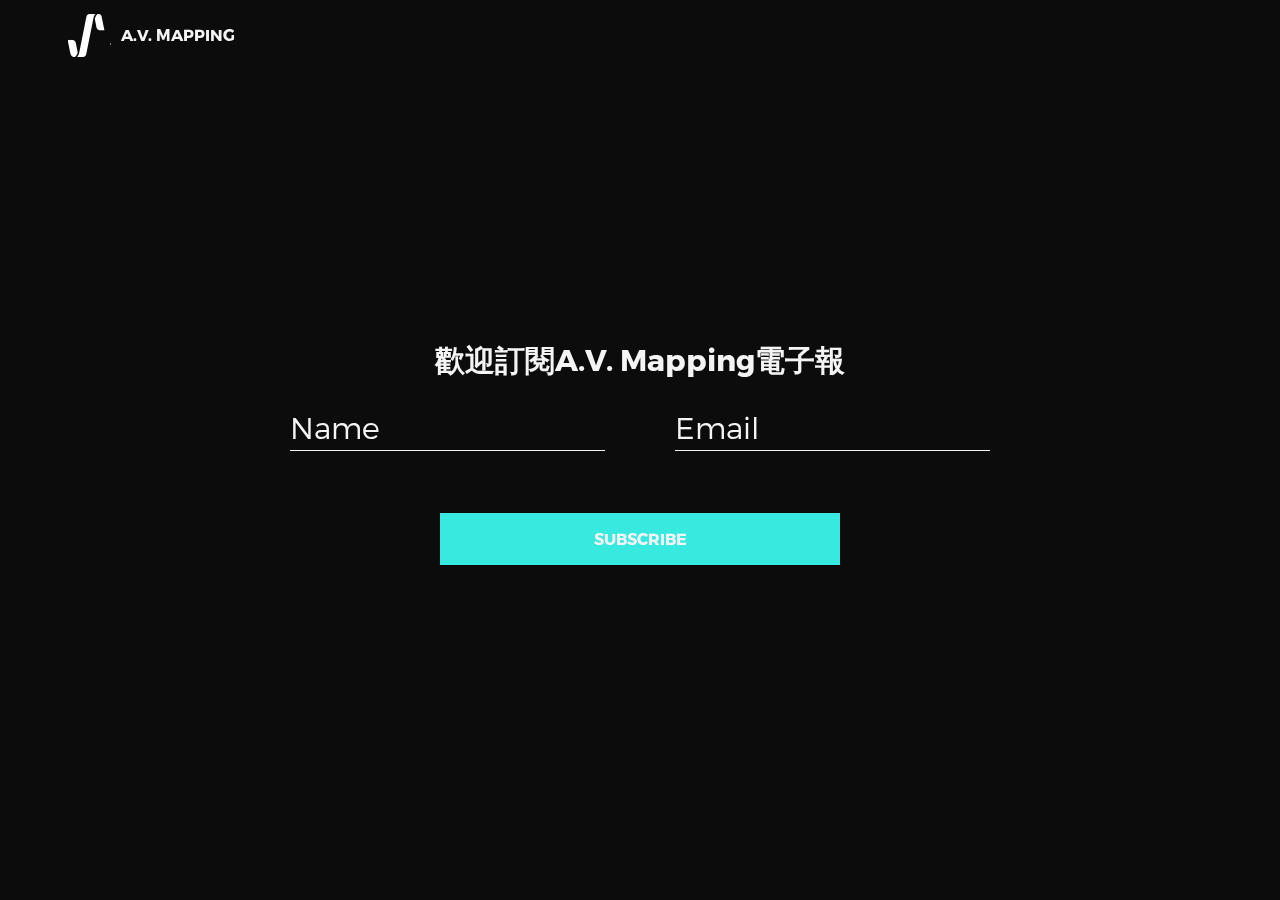
<file: newsubscribe/index.html>
<!DOCTYPE html>
<html lang="en">

<head>
  <title>A.V. Mapping Newsletter Subscription</title>
  <meta charset="utf-8">
  <meta name="viewport" content="width=device-width, initial-scale=1">
  <meta http-equiv="X-UA-Compatible" content="IE=edge">
  <meta name="description" content="Video music newsletter">
  <meta name="keywords" content="video,music,videonewsletter,newsletter,musicnews,videonews">
  <link rel="stylesheet" href="assets/css/news.css">
  <link rel="icon" href="assets/img/LOGOOOOh.png">
  <script src="https://ajax.googleapis.com/ajax/libs/jquery/2.2.4/jquery.min.js"></script>
  <script src="assets/js/functions-min.js"></script>
</head>

<body>

<script type="text/javascript">
  function subscribe() {
    let formData = $('form').serializeArray().reduce((obj, item) => {
      obj[item.name] = item.value
      return obj
    }, {})
    document.getElementById('subscribe_button').disabled = true

    $.ajax({
      method: 'POST',
      url: `https://filmmusic.avmapping.co/letter/${window.location.search.slice(1)}/`,
      contentType : 'application/json; charset=utf-8',
      data: JSON.stringify(formData),
      success: () => {
        alert('訂閱成功')
        document.getElementById('subscribe_button').disabled = false
      },
      error: () => {
        alert('訂閱失敗請再試一次')
        document.getElementById('subscribe_button').disabled = false
      }
    })
    return false
  }
</script>

<div class="perspective effect-rotate-left">
  <div class="container"><div class="outer-nav--return"></div>
    <div id="viewport" class="l-viewport">
      <div class="l-wrapper">
        <header class="header">
          <a class="header--logo" href="assets/img/LOGOOOO.png">
            <img src="assets/img/LOGOOOO.png" alt="A.V. Mapping">
            <p>A.V. Mapping</p>
          </a>
        </header>
        <ul class="l-main-content main-content">
          <li class="l-section section section--is-active">
            <div class="hire">
              <h2>歡迎訂閱A.V. Mapping電子報</h2>
    
              <form id="form" class="work-request" action="" method="post" onSubmit="return subscribe()">
                <div class="work-request--information">
                  <div class="information-name">
                    <input id="name" type="text" spellcheck="false" name="name" required>
                    <label for="name">Name</label>
                  </div>
                  <div class="information-email">
                    <input id="mail" type="email" spellcheck="false" name="mail" required>
                    <label for="email">Email</label>
                  </div>
                </div>
                <input id="subscribe_button" type="submit" value="Subscribe">
              </form>
            </div>
          </li>
        </ul>
      </div>
    </div>
	</div>
</div>
</body>

</html>
</file>
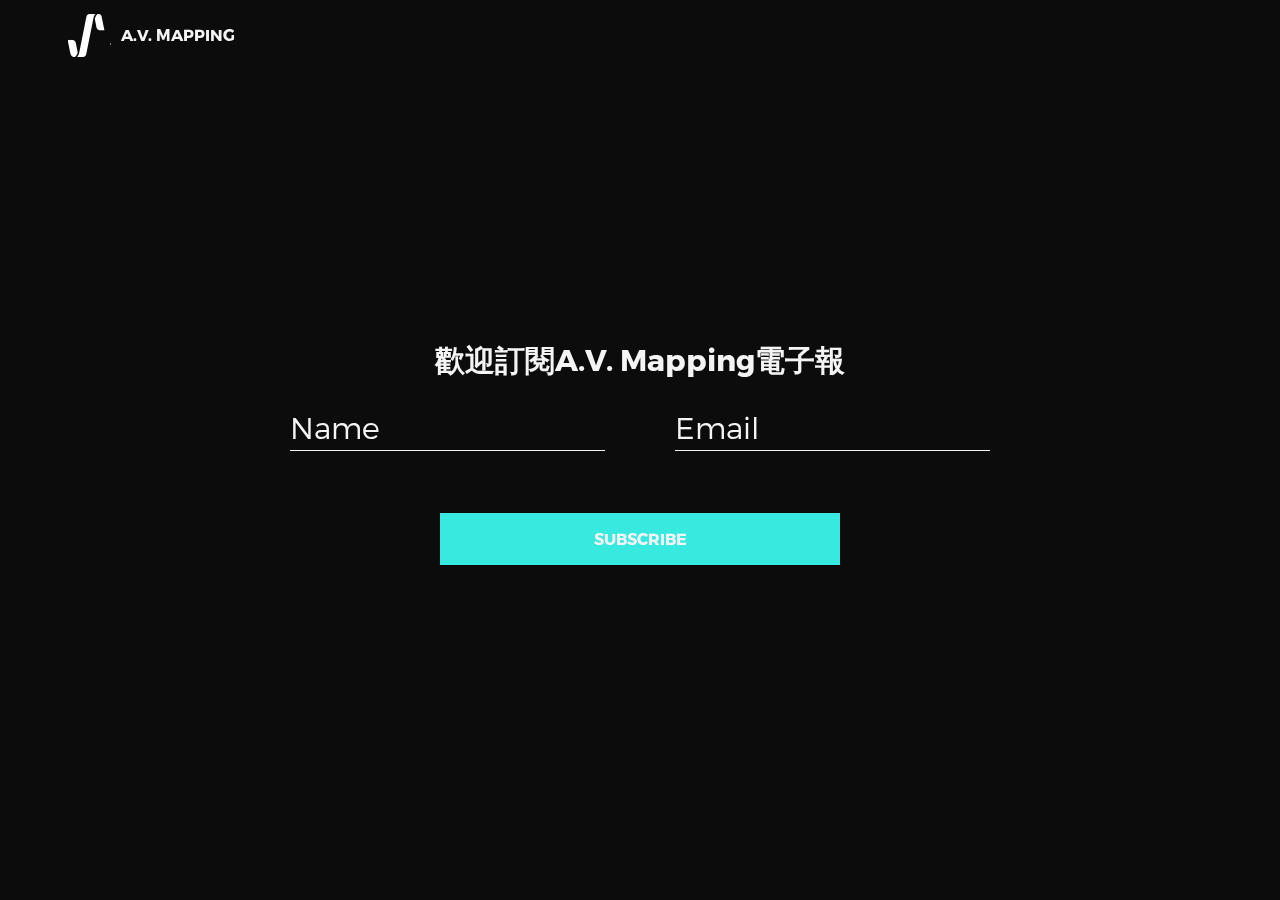
<file: newsubscribe/ca201.html>
<!DOCTYPE html>
<html lang="en">
<head>
  <title>A.V. Mapping Newsletter Subscription</title>
  <meta charset="utf-8">
  <meta name="viewport" content="width=device-width, initial-scale=1">
  <meta http-equiv="X-UA-Compatible" content="IE=edge">
  <meta name="description" content="Video music newsletter">
  <meta name="keywords" content="video,music,videonewsletter,newsletter,musicnews,videonews">
  <link rel="stylesheet" href="assets/css/news.css">
    <link rel="icon" href="assets/img/LOGOOOOh.png">
</head>
<body>

<!-- notification for small viewports and landscape oriented smartphones -->

<div class="perspective effect-rotate-left">
  <div class="container"><div class="outer-nav--return"></div>
    <div id="viewport" class="l-viewport">
      <div class="l-wrapper">
        <header class="header">
          <a class="header--logo" href="assets/img/LOGOOOO.png">
            <img src="assets/img/LOGOOOO.png" alt="A.V. Mapping">
            <p>A.V. Mapping</p>
          </a>
          <!--<button class="header--cta cta">歡迎訂閱A.V. Mapping電子報</button>!-->
        </header>
        <ul class="l-main-content main-content">
          <li class="l-section section section--is-active">
            <div class="hire">
              <h2>歡迎訂閱A.V. Mapping電子報</h2>
              
              <form class="work-request" form action="{{ path }}" method="post">

                <div class="work-request--information">
                    <div class="information-name">
                    <input id="name" type="text" spellcheck="false" name="name">
                    <label for="name">Name</label>
                  </div>
                  <div class="information-email">
                    <input id="email" type="email" spellcheck="false"name="email">
                    <label for="email">Email</label>
                  </div>
                </div>
                <input type="submit" value="Subscribe">
              </form>
              </form>
            </div>
          </li>
        </ul>
      </div>
    </div>
  </div>
  <!--<ul class="outer-nav">
    <li class="is-active">Home</li>
  </ul>!-->
</div>

<script src="https://ajax.googleapis.com/ajax/libs/jquery/2.2.4/jquery.min.js"></script>
<script>window.jQuery || document.write('<script src="assets/js/vendor/jquery-2.2.4.min.js"><\/script>')</script>
<script src="assets/js/functions-min.js"></script>
</body>
</html>
</file>
<file: newsubscribe/assets/css/news.css>
@font-face{font-family:'Montserrat';src:url("fonts/Montserrat-Black.eot");src:local("☺"),url("fonts/Montserrat-Black.woff") format("woff"),url("fonts/Montserrat-Black.ttf") format("truetype"),url("fonts/Montserrat-Black.svg") format("svg");font-weight:900;font-style:normal}@font-face{font-family:'Montserrat';src:url("fonts/Montserrat-Bold.eot");src:local("☺"),url("fonts/Montserrat-Bold.woff") format("woff"),url("fonts/Montserrat-Bold.ttf") format("truetype"),url("fonts/Montserrat-Bold.svg") format("svg");font-weight:700;font-style:normal}@font-face{font-family:'Montserrat';src:url("fonts/Montserrat-Regular.eot");src:local("☺"),url("fonts/Montserrat-Regular.woff") format("woff"),url("fonts/Montserrat-Regular.ttf") format("truetype"),url("fonts/Montserrat-Regular.svg") format("svg");font-weight:400;font-style:normal}@font-face{font-family:'Montserrat';src:url("fonts/Montserrat-Light.eot");src:local("☺"),url("fonts/Montserrat-Light.woff") format("woff"),url("fonts/Montserrat-Light.ttf") format("truetype"),url("fonts/Montserrat-Light.svg") format("svg");font-weight:300;font-style:normal}/*! normalize.css v3.0.2 | MIT License | git.io/normalize */html{font-family:sans-serif;-ms-text-size-adjust:100%;-webkit-text-size-adjust:100%}body{margin:0}article,aside,details,figcaption,figure,footer,header,hgroup,main,menu,nav,section,summary{display:block}audio,canvas,progress,video{display:inline-block;vertical-align:baseline}audio:not([controls]){display:none;height:0}[hidden],template{display:none}a{background-color:transparent}a:active,a:hover{outline:0}abbr[title]{border-bottom:1px dotted}b,strong{font-weight:bold}dfn{font-style:italic}h1{font-size:2em;margin:0.67em 0}mark{background:#37E9DE;color:#0c0c0c}small{font-size:80%}sub,sup{font-size:75%;line-height:0;position:relative;vertical-align:baseline}sup{top:-0.5em}sub{bottom:-0.25em}img{border:0}svg:not(:root){overflow:hidden}figure{margin:1em 40px}hr{box-sizing:content-box;height:0}pre{overflow:auto}code,kbd,pre,samp{font-family:monospace, monospace;font-size:1em}button,input,optgroup,select,textarea{color:inherit;font:inherit;margin:0}button{overflow:visible}button,select{text-transform:none}button,html input[type="button"],input[type="reset"],input[type="submit"]{-webkit-appearance:button;cursor:pointer}button[disabled],html input[disabled]{cursor:default}button::-moz-focus-inner,input::-moz-focus-inner{border:0;padding:0}input{line-height:normal}input[type="checkbox"],input[type="radio"]{box-sizing:border-box;padding:0}input[type="number"]::-webkit-inner-spin-button,input[type="number"]::-webkit-outer-spin-button{height:auto}input[type="search"]{-webkit-appearance:textfield;box-sizing:content-box}input[type="search"]::-webkit-search-cancel-button,input[type="search"]::-webkit-search-decoration{-webkit-appearance:none}fieldset{border:1px solid #c0c0c0;margin:0 2px;padding:0.35em 0.625em 0.75em}legend{border:0;padding:0}textarea{overflow:auto}optgroup{font-weight:bold}table{border-collapse:collapse;border-spacing:0}td,th{padding:0}::-moz-selection{background:#37E9DE}::selection{background:#37E9DE}::-moz-selection{background:#37E9DE}img::-moz-selection{background:transparent}img::selection{background:transparent}img::-moz-selection{background:transparent}body{-webkit-tap-highlight-color:#37E9DE}body{background-color:#0c0c0c;font-size:14px;line-height:1.6;font-family:"Montserrat",sans-serif;color:#f4f4f4;-webkit-font-smoothing:antialiased;-webkit-text-size-adjust:100%}.l-viewport{position:relative;width:100%;height:100vh;box-shadow:0 0 45px 5px rgba(0,0,0,0.85);overflow:hidden}.l-wrapper{position:relative;width:1440px;max-width:90%;height:100%;margin:0 auto}.l-side-nav{position:absolute;left:0;display:-webkit-box;display:-webkit-flex;display:-ms-flexbox;display:flex;height:100%;-webkit-box-align:center;-webkit-align-items:center;-ms-flex-align:center;align-items:center}.l-side-nav::before{content:"";position:absolute;top:50%;left:0;-webkit-transform:translateY(-50%);transform:translateY(-50%);width:2px;height:70%;max-height:750px;background-color:#555;opacity:.35;z-index:10}@media (max-width: 1180px){.l-side-nav{display:none}}.l-main-content{position:relative;width:100%;height:100%;margin:0;padding:0;list-style:none}.l-section{position:absolute;width:100%;height:100%}.device-notification{display:none;position:fixed;top:0;left:0;width:100%;height:100%;-webkit-box-orient:vertical;-webkit-box-direction:normal;-webkit-flex-direction:column;-ms-flex-direction:column;flex-direction:column;-webkit-box-align:center;-webkit-align-items:center;-ms-flex-align:center;-ms-grid-row-align:center;align-items:center;-webkit-box-pack:center;-webkit-justify-content:center;-ms-flex-pack:center;justify-content:center;background-color:#0c0c0c;z-index:12}.device-notification--logo{display:-webkit-box;display:-webkit-flex;display:-ms-flexbox;display:flex;-webkit-box-align:center;-webkit-align-items:center;-ms-flex-align:center;align-items:center;text-decoration:none;color:#f4f4f4}.device-notification--logo p{margin:0 0 0 10px;font-size:16px;font-weight:700;text-transform:uppercase}.device-notification--message{width:70%;margin:30px 0 0 0;font-weight:700;text-align:center}@media (max-width: 767px) and (min-width: 601px) and (max-height: 680px){.device-notification{display:-webkit-box;display:-webkit-flex;display:-ms-flexbox;display:flex}}@media (max-width: 600px) and (min-width: 480px) and (max-height: 580px){.device-notification{display:-webkit-box;display:-webkit-flex;display:-ms-flexbox;display:flex}}@media (max-width: 736px) and (min-width: 360px) and (orientation: landscape){.device-notification{display:-webkit-box;display:-webkit-flex;display:-ms-flexbox;display:flex}}@media(max-width: 359px){.device-notification{display:-webkit-box;display:-webkit-flex;display:-ms-flexbox;display:flex}}.section{opacity:0;visibility:hidden;-webkit-transition:opacity .4s ease-in-out,visibility 0s .4s;transition:opacity .4s ease-in-out,visibility 0s .4s}.section--is-active{opacity:1;visibility:visible;z-index:1;-webkit-transition:opacity .4s ease-in-out .4s;transition:opacity .4s ease-in-out .4s}.section--next{-webkit-transform:translateY(-45px);transform:translateY(-45px);-webkit-transition:-webkit-transform .4s ease-in-out;transition:-webkit-transform .4s ease-in-out;transition:transform .4s ease-in-out;transition:transform .4s ease-in-out, -webkit-transform .4s ease-in-out}.section--prev{-webkit-transform:translateY(45px);transform:translateY(45px);-webkit-transition:-webkit-transform .4s ease-in-out;transition:-webkit-transform .4s ease-in-out;transition:transform .4s ease-in-out;transition:transform .4s ease-in-out, -webkit-transform .4s ease-in-out}.header{position:absolute;top:0;left:0;display:-webkit-box;display:-webkit-flex;display:-ms-flexbox;display:flex;width:100%;height:70px;-webkit-box-align:center;-webkit-align-items:center;-ms-flex-align:center;align-items:center;-webkit-box-pack:justify;-webkit-justify-content:space-between;-ms-flex-pack:justify;justify-content:space-between;z-index:10}.header--logo{display:-webkit-box;display:-webkit-flex;display:-ms-flexbox;display:flex;-webkit-box-align:center;-webkit-align-items:center;-ms-flex-align:center;align-items:center;text-decoration:none;color:#f4f4f4}.header--logo p{margin:0 0 0 10px;font-size:16px;font-weight:700;text-transform:uppercase}.header--nav-toggle{display:-webkit-box;display:-webkit-flex;display:-ms-flexbox;display:flex;width:50px;height:50px;-webkit-box-orient:vertical;-webkit-box-direction:normal;-webkit-flex-direction:column;-ms-flex-direction:column;flex-direction:column;-webkit-box-align:center;-webkit-align-items:center;-ms-flex-align:center;align-items:center;-webkit-box-pack:center;-webkit-justify-content:center;-ms-flex-pack:center;justify-content:center;cursor:pointer}.header--nav-toggle span,.header--nav-toggle::before,.header--nav-toggle::after{content:"";position:relative;width:16px;height:2px;background-color:#f4f4f4}.header--nav-toggle::before{bottom:5px;width:23px}.header--nav-toggle::after{top:5px;width:23px}.header--cta{position:absolute;top:50%;left:50%;-webkit-transform:translate(-50%, -50%);transform:translate(-50%, -50%);padding:0 20px;line-height:30px;text-decoration:none;color:#f4f4f4;font-weight:700;text-transform:uppercase;background-color:#37E9DE;border:none;opacity:0;visibility:hidden;-webkit-transition:opacity .4s ease-in-out,visibility 0s .4s;transition:opacity .4s ease-in-out,visibility 0s .4s}.header--cta:focus{outline:none}.header--cta.is-active{opacity:1;visibility:visible;-webkit-transition:opacity .4s ease-in-out .4s;transition:opacity .4s ease-in-out .4s}@media (max-width: 767px){.header--cta{display:none}}.side-nav{position:relative;display:-webkit-box;display:-webkit-flex;display:-ms-flexbox;display:flex;width:100px;height:70%;max-height:750px;-webkit-box-orient:vertical;-webkit-box-direction:normal;-webkit-flex-direction:column;-ms-flex-direction:column;flex-direction:column;-webkit-justify-content:space-around;-ms-flex-pack:distribute;justify-content:space-around;margin:0;padding:0;list-style-position:inside;z-index:10}.side-nav>li{position:relative;top:-5px;color:#f4f4f4;font-size:6px;cursor:pointer}.side-nav>li span{position:relative;top:3px;left:10px;color:#f4f4f4;font-size:14px;font-weight:300;opacity:0;visibility:hidden}.side-nav>li::before{position:absolute;top:3px;left:10px;color:#555;font-size:14px;font-weight:300}.side-nav li:nth-child(1)::before{content:"01"}.side-nav li:nth-child(2)::before{content:"02"}.side-nav li:nth-child(3)::before{content:"03"}.side-nav li:nth-child(4)::before{content:"04"}.side-nav li:nth-child(5)::before{content:"05"}.side-nav li.is-active{color:#37E9DE;-webkit-transition:color .4s ease-in-out;transition:color .4s ease-in-out}.side-nav li.is-active span{opacity:1;visibility:visible;-webkit-transition:opacity .4s ease-in-out;transition:opacity .4s ease-in-out}.side-nav li.is-active::before{left:-33px;color:#f4f4f4}.intro{position:relative;display:-webkit-box;display:-webkit-flex;display:-ms-flexbox;display:flex;width:900px;max-width:75%;height:100%;-webkit-box-orient:vertical;-webkit-box-direction:normal;-webkit-flex-direction:column;-ms-flex-direction:column;flex-direction:column;-webkit-box-pack:center;-webkit-justify-content:center;-ms-flex-pack:center;justify-content:center;margin:0 auto}@media (max-width: 1180px){.intro{max-width:100%}}.intro--banner{position:relative;height:475px}.intro--banner::before{content:"";position:absolute;bottom:20px;left:-15px;right:0;height:2px;background-color:#282828}.intro--banner::after{content:"";position:absolute;bottom:18px;left:0;width:30px;height:4px;background-color:#37E9DE}.intro--banner h1{position:relative;font-size:68px;font-weight:900;line-height:1;z-index:1}.intro--banner button{position:relative;padding:5px 17px 5px 12px;font-weight:700;text-transform:uppercase;background-color:transparent;border:none}.intro--banner button .btn-background{position:absolute;top:0;left:23px;right:0;height:100%;background-color:#37E9DE;z-index:-1;-webkit-transition:left .2s ease-in-out;transition:left .2s ease-in-out}.intro--banner button:hover .btn-background{left:0}.intro--banner button:focus{outline:none}.intro--banner button svg{position:relative;left:5px;width:15px;fill:#f4f4f4}.intro--banner img{position:absolute;bottom:21px;right:-12px}.intro--options{display:-webkit-box;display:-webkit-flex;display:-ms-flexbox;display:flex;-webkit-box-pack:justify;-webkit-justify-content:space-between;-ms-flex-pack:justify;justify-content:space-between;margin:0;padding:0;list-style:none}.intro--options>a{max-width:250px;text-decoration:none;color:#282828;-webkit-transition:color .2s ease-in-out;transition:color .2s ease-in-out}.intro--options>a:hover{color:#f4f4f4}.intro--options h3{font-size:16px;text-transform:uppercase}.intro--options p{margin-bottom:0}@media (max-width: 900px){.intro--banner{height:380px}.intro--banner h1{font-size:55px}.intro--banner img{width:430px}.intro--options>a{margin-right:30px}.intro--options>a:last-child{margin-right:0}}@media (max-width: 767px){.intro--banner{height:305px}.intro--banner h1{font-size:44px}.intro--banner img{width:330px}.intro--options{display:block}.intro--options>a{display:block;max-width:100%;margin:0 0 30px 0}.intro--options>a:last-child{margin-bottom:0}}@media (max-width: 600px){.intro--banner{height:360px}.intro--banner h1{font-size:55px}.intro--banner img{display:none}}@media (max-width: 600px) and (max-height: 750px){.intro--banner{height:auto}.intro--banner::before,.intro--banner::after{display:none}.intro--banner h1{margin-top:0}.intro--options{display:none}}.work{position:relative;display:-webkit-box;display:-webkit-flex;display:-ms-flexbox;display:flex;width:960px;max-width:80%;height:100%;-webkit-box-orient:vertical;-webkit-box-direction:normal;-webkit-flex-direction:column;-ms-flex-direction:column;flex-direction:column;-webkit-box-pack:center;-webkit-justify-content:center;-ms-flex-pack:center;justify-content:center;margin:0 auto}@media (max-width: 1180px){.work{max-width:100%}}.work h2{margin:0 0 20px 0;font-size:30px;text-align:center}.work--lockup{position:relative}.work--lockup .slider{position:relative;display:-webkit-box;display:-webkit-flex;display:-ms-flexbox;display:flex;width:80%;margin:0 auto;padding:0;list-style:none}.work--lockup .slider--item{position:absolute;display:none;text-align:center}.work--lockup .slider--item a{text-decoration:none;color:#858585}.work--lockup .slider--item-title{margin-top:10px;font-size:12px;font-weight:700;text-transform:uppercase}.work--lockup .slider--item-description{display:none;max-width:250px;margin:0 auto}.work--lockup .slider--item-image{width:150px;height:150px;margin:0 auto;border-radius:50%;overflow:hidden}.work--lockup .slider--item-image img{width:100%}.work--lockup .slider--item-left{top:50%;left:0;-webkit-transform:translateY(-50%);transform:translateY(-50%);display:block}.work--lockup .slider--item-right{top:50%;right:0;-webkit-transform:translateY(-50%);transform:translateY(-50%);display:block}.work--lockup .slider--item-center{position:relative;top:30px;left:50%;-webkit-transform:translateX(-50%);transform:translateX(-50%);display:block}.work--lockup .slider--item-center a{color:#f4f4f4}.work--lockup .slider--item-center .slider--item-title{margin-top:25px;font-size:16px}.work--lockup .slider--item-center .slider--item-description{display:block}.work--lockup .slider--item-center .slider--item-image{width:300px;height:300px}.work--lockup .slider--next,.work--lockup .slider--prev{position:absolute;top:160px;display:-webkit-box;display:-webkit-flex;display:-ms-flexbox;display:flex;width:50px;height:50px;-webkit-box-align:center;-webkit-align-items:center;-ms-flex-align:center;align-items:center;-webkit-box-pack:center;-webkit-justify-content:center;-ms-flex-pack:center;justify-content:center;background-color:#282828;border-radius:50%;cursor:pointer}.work--lockup .slider--next svg,.work--lockup .slider--prev svg{width:20px;fill:#f4f4f4}.work--lockup .slider--next{right:0}.work--lockup .slider--prev{left:0}@media (max-width: 900px){.work--lockup .slider--item-image{width:120px;height:120px}.work--lockup .slider--item-center .slider--item-image{width:240px;height:240px}.work--lockup .slider--next,.work--lockup .slider--prev{top:130px}}@media (max-width: 767px){.work--lockup .slider{width:75%}.work--lockup .slider--item-image{width:90px;height:90px}.work--lockup .slider--item-center .slider--item-image{width:190px;height:190px}.work--lockup .slider--next,.work--lockup .slider--prev{top:105px}}@media (max-width: 600px){.work--lockup .slider{width:auto}.work--lockup .slider--item-left,.work--lockup .slider--item-right{display:none}}.about{position:relative;display:-webkit-box;display:-webkit-flex;display:-ms-flexbox;display:flex;width:900px;max-width:75%;height:100%;-webkit-box-orient:vertical;-webkit-box-direction:normal;-webkit-flex-direction:column;-ms-flex-direction:column;flex-direction:column;-webkit-box-pack:center;-webkit-justify-content:center;-ms-flex-pack:center;justify-content:center;margin:0 auto}@media (max-width: 1180px){.about{max-width:100%}}.about--banner{position:relative;height:475px}.about--banner::before{content:"";position:absolute;top:20px;left:200px;-webkit-transform:rotate(-25deg);transform:rotate(-25deg);border:5px solid #37E9DE;border-right-color:transparent;border-bottom-color:transparent}.about--banner::after{content:"";position:absolute;top:75px;left:400px;-webkit-transform:rotate(45deg);transform:rotate(45deg);width:10px;height:10px;background-color:#37E9DE}.about--banner h2{position:relative;margin-top:35px;font-size:68px;font-weight:900;line-height:1;z-index:1}.about--banner h2::before{content:"";position:absolute;top:60px;left:268px;width:30px;height:30px;background-color:#37E9DE;border-radius:50%}.about--banner h2::after{content:"";position:absolute;top:255px;left:255px;width:10px;height:10px;background-color:#37E9DE}.about--banner a{padding:5px 17px 5px 0;text-decoration:none;color:#f4f4f4;font-weight:700;text-transform:uppercase;background-color:transparent}.about--banner a:hover svg{left:10px}.about--banner a svg{position:relative;left:5px;width:15px;fill:#f4f4f4;-webkit-transition:left .2s ease-in-out;transition:left .2s ease-in-out}.about--banner img{position:absolute;bottom:-90px;right:-12px}.about--options{display:-webkit-box;display:-webkit-flex;display:-ms-flexbox;display:flex;max-width:960px;-webkit-box-pack:justify;-webkit-justify-content:space-between;-ms-flex-pack:justify;justify-content:space-between;margin:0;padding:0;list-style:none}.about--options>a{position:relative;width:150px;height:75px;text-decoration:none;color:#f4f4f4;border:10px solid #37E9DE;background-position:center;background-size:cover;background-repeat:no-repeat}.about--options>a:nth-child(1){background-image:url("../img/about-winners.jpg")}.about--options>a:nth-child(2){background-image:url("../img/about-philosophy.jpg")}.about--options>a:nth-child(3){background-image:url("../img/about-history.jpg")}.about--options>a:nth-child(4){background-image:url("../img/about-philosophy.jpg")}.about--options>a:nth-child(5){background-image:url("../img/about-philosophy.jpg")}.about--options>a:hover h3{bottom:-50px}.about--options h3{position:absolute;bottom:-38px;left:10px;font-size:16px;text-transform:uppercase;-webkit-transition:bottom .2s ease-in-out,left .2s ease-in-out;transition:bottom .2s ease-in-out,left .2s ease-in-out}@media (max-width: 767px){.about--banner{height:305px}.about--banner::before{top:0;left:125px}.about--banner::after{top:35px;left:260px}.about--banner h2{margin-top:10px;font-size:44px}.about--banner h2::before{top:28px;left:168px}.about--banner h2::after{top:163px;left:163px}.about--banner img{width:315px}}@media (max-width: 600px){.about--banner{height:auto}.about--banner::before{left:155px}.about--banner::after{left:310px}.about--banner h2{margin-top:0;font-size:55px}.about--banner h2::before{top:43px;left:214px}.about--banner h2::after{top:205px;left:205px}.about--banner img{display:none}.about--options{display:none}}.contact{position:fixed;top:0;left:0;width:100%;height:100%;background-image:url("../img/contact-visual.png");background-position:center;background-size:cover;background-repeat:no-repeat}.contact--lockup{position:relative;display:-webkit-box;display:-webkit-flex;display:-ms-flexbox;display:flex;width:900px;max-width:75%;height:100%;-webkit-box-align:center;-webkit-align-items:center;-ms-flex-align:center;align-items:center;-webkit-box-pack:end;-webkit-justify-content:flex-end;-ms-flex-pack:end;justify-content:flex-end;margin:0 auto}@media (max-width: 1180px){.contact--lockup{max-width:90%}}@media (max-width: 767px){.contact--lockup{-webkit-box-pack:center;-webkit-justify-content:center;-ms-flex-pack:center;justify-content:center}}.contact--lockup .modal{padding:45px 45px;text-align:center;background-color:#0c0c0c;box-shadow:0 0 30px 0 rgba(0,0,0,0.75)}.contact--lockup .modal--information p,.contact--lockup .modal--information a{display:block;margin:14px 0;text-decoration:none;color:#f4f4f4;font-weight:700}.contact--lockup .modal--information p{margin-top:0}.contact--lockup .modal--options{margin:0;padding:0;list-style:none}.contact--lockup .modal--options>li{width:130px;margin:0 auto 25px auto}.contact--lockup .modal--options li:nth-child(1){background-color:#1769ff}.contact--lockup .modal--options li:nth-child(2){background-color:#ea4c89}.contact--lockup .modal--options li:nth-child(3){margin-bottom:0;background-color:#37E9DE;text-transform:uppercase}.contact--lockup .modal--options a{display:block;width:100%;padding:8px 0;text-decoration:none;color:#f4f4f4;font-weight:700}.hire{position:relative;display:-webkit-box;display:-webkit-flex;display:-ms-flexbox;display:flex;width:700px;max-width:75%;height:100%;-webkit-box-orient:vertical;-webkit-box-direction:normal;-webkit-flex-direction:column;-ms-flex-direction:column;flex-direction:column;-webkit-box-pack:center;-webkit-justify-content:center;-ms-flex-pack:center;justify-content:center;margin:0 auto}@media (max-width: 1180px){.hire{max-width:100%}}.hire h2{margin:0 0 20px 0;font-size:30px;text-align:center}.work-request{display:-webkit-box;display:-webkit-flex;display:-ms-flexbox;display:flex;width:100%;-webkit-box-orient:vertical;-webkit-box-direction:normal;-webkit-flex-direction:column;-ms-flex-direction:column;flex-direction:column;-webkit-box-align:center;-webkit-align-items:center;-ms-flex-align:center;align-items:center;color:#f4f4f4}.work-request input[type="submit"]{width:400px;max-width:100%;line-height:50px;font-size:16px;font-weight:700;text-transform:uppercase;background-color:#37E9DE;border:none;border-radius:0}.work-request input[type="submit"]:focus{outline:none}.work-request--options{display:-webkit-box;display:-webkit-flex;display:-ms-flexbox;display:flex;width:100%;-webkit-box-orient:vertical;-webkit-box-direction:normal;-webkit-flex-direction:column;-ms-flex-direction:column;flex-direction:column;-webkit-box-align:center;-webkit-align-items:center;-ms-flex-align:center;align-items:center;margin:30px 0}.work-request--options .options-a{display:-webkit-box;display:-webkit-flex;display:-ms-flexbox;display:flex;width:100%;-webkit-box-pack:justify;-webkit-justify-content:space-between;-ms-flex-pack:justify;justify-content:space-between}.work-request--options .options-b{display:-webkit-box;display:-webkit-flex;display:-ms-flexbox;display:flex;width:72%;-webkit-flex-wrap:wrap;-ms-flex-wrap:wrap;flex-wrap:wrap;-webkit-justify-content:space-around;-ms-flex-pack:distribute;justify-content:space-around}.work-request--options label{display:block;width:200px;margin-bottom:30px;line-height:50px;font-size:16px;font-weight:700;text-align:center;border:2px solid #f4f4f4;cursor:pointer;-webkit-transition:background-color .2s ease-in-out,border-color .2s ease-in-out;transition:background-color .2s ease-in-out,border-color .2s ease-in-out}.work-request--options label svg{position:relative;left:-5px;width:0;fill:#f4f4f4;-webkit-transition:width .2s ease-in-out;transition:width .2s ease-in-out}.work-request--options input[type="checkbox"]{display:none}.work-request--options input[type="checkbox"]:checked+label{background-color:#37E9DE;border-color:#37E9DE}.work-request--options input[type="checkbox"]:checked+label svg{width:15px}.work-request--information{display:-webkit-box;display:-webkit-flex;display:-ms-flexbox;display:flex;width:100%;-webkit-box-pack:justify;-webkit-justify-content:space-between;-ms-flex-pack:justify;justify-content:space-between;margin-bottom:60px}.work-request--information .information-name,.work-request--information .information-email{position:relative;width:45%;height:50px;font-size:30px;font-weight:300}.work-request--information input[type="text"],.work-request--information input[type="email"]{width:100%;padding:0 0 5px 0;background-color:transparent;border:none;border-bottom:1px solid #f4f4f4;border-radius:0}.work-request--information input[type="text"]:focus,.work-request--information input[type="email"]:focus{outline:none;background-color:#0c0c0c}.work-request--information label{position:absolute;top:0;left:0;pointer-events:none;-webkit-transition:top .2s ease-in-out,font-size .2s ease-in-out;transition:top .2s ease-in-out,font-size .2s ease-in-out}.work-request--information input:focus+label,.work-request--information input.has-value+label{top:-15px;font-size:14px}@media (max-width: 767px){.work-request--options{-webkit-box-orient:horizontal;-webkit-box-direction:normal;-webkit-flex-direction:row;-ms-flex-direction:row;flex-direction:row;-webkit-justify-content:space-around;-ms-flex-pack:distribute;justify-content:space-around}.work-request--options .options-a,.work-request--options .options-b{display:block;width:auto}}@media (max-width: 600px){.work-request--options{margin:20px 0}}@media (max-width: 600px) and (max-width: 415px){.work-request--options{-webkit-box-pack:justify;-webkit-justify-content:space-between;-ms-flex-pack:justify;justify-content:space-between}}@media (max-width: 600px){.work-request--options label{width:150px;margin-bottom:15px;font-size:14px}.work-request--options input[type="checkbox"]:checked+label svg{width:12px}.work-request--information{margin-bottom:30px}.work-request--information .information-name,.work-request--information .information-email{height:40px;font-size:24px}}.perspective{position:relative;width:100%;height:100%;overflow:hidden}.perspective--modalview{position:fixed;-webkit-perspective:1500px;perspective:1500px}.container{position:relative;-webkit-transform:translateZ(0) translateX(0) rotateY(0deg);transform:translateZ(0) translateX(0) rotateY(0deg);min-height:100%;outline:30px solid #37E9DE;-webkit-transition:-webkit-transform .4s;transition:-webkit-transform .4s;transition:transform .4s;transition:transform .4s, -webkit-transform .4s}.modalview .container{position:absolute;width:100%;height:100%;overflow:hidden;-webkit-backface-visibility:hidden;backface-visibility:hidden}.effect-rotate-left .container{-webkit-transform-origin:0% 50%;transform-origin:0% 50%;-webkit-transition:-webkit-transform .4s;transition:-webkit-transform .4s;transition:transform .4s;transition:transform .4s, -webkit-transform .4s}.effect-rotate-left--animate .container{-webkit-transform:translateZ(-1800px) translateX(-50%) rotateY(45deg);transform:translateZ(-1800px) translateX(-50%) rotateY(45deg);outline:30px solid #37E9DE}.outer-nav{position:absolute;top:50%;left:55%;-webkit-transform:translateY(-50%);transform:translateY(-50%);-webkit-transform-style:preserve-3d;transform-style:preserve-3d;margin:0;padding:0;list-style:none;text-align:center;visibility:hidden;-webkit-transition:visibility 0s .2s;transition:visibility 0s .2s}.outer-nav.is-vis{visibility:visible}.outer-nav--return{position:absolute;top:0;left:0;width:100%;height:100%;display:none;cursor:pointer;z-index:11}.outer-nav--return.is-vis{display:block}.outer-nav>li{-webkit-transform-style:preserve-3d;transform-style:preserve-3d;-webkit-transform:translateX(350px) translateZ(-1000px);transform:translateX(350px) translateZ(-1000px);font-size:55px;font-weight:900;opacity:0;cursor:pointer;-webkit-transition:opacity .2s,-webkit-transform .2s;transition:opacity .2s,-webkit-transform .2s;transition:transform .2s,opacity .2s;transition:transform .2s,opacity .2s,-webkit-transform .2s}.outer-nav>li.is-vis{-webkit-transform:translateX(0) translateZ(0);transform:translateX(0) translateZ(0);opacity:1;-webkit-transition:opacity .4s,-webkit-transform .4s;transition:opacity .4s,-webkit-transform .4s;transition:transform .4s,opacity .4s;transition:transform .4s,opacity .4s,-webkit-transform .4s}.outer-nav>li::before{content:"";position:absolute;top:50%;left:50%;-webkit-transform:translate(-50%, -25%);transform:translate(-50%, -25%);width:110%;height:15px;opacity:0;background-color:#37E9DE}.outer-nav>li.is-active::before{opacity:1}@media (max-width: 767px){.outer-nav>li{font-size:44px}}@media (max-width: 600px){.outer-nav>li{font-size:34px}}.outer-nav li.is-vis:nth-child(2){-webkit-transition-delay:.04s;transition-delay:.04s}.outer-nav li.is-vis:nth-child(3){-webkit-transition-delay:.08s;transition-delay:.08s}.outer-nav li.is-vis:nth-child(4){-webkit-transition-delay:.12s;transition-delay:.12s}.outer-nav li.is-vis:nth-child(5){-webkit-transition-delay:.16s;transition-delay:.16s}
@font-face{font-family:'Montserrat';src:url("fonts/Montserrat-Black.eot");src:local("☺"),url("fonts/Montserrat-Black.woff") format("woff"),url("fonts/Montserrat-Black.ttf") format("truetype"),url("fonts/Montserrat-Black.svg") format("svg");font-weight:900;font-style:normal}@font-face{font-family:'Montserrat';src:url("fonts/Montserrat-Bold.eot");src:local("☺"),url("fonts/Montserrat-Bold.woff") format("woff"),url("fonts/Montserrat-Bold.ttf") format("truetype"),url("fonts/Montserrat-Bold.svg") format("svg");font-weight:700;font-style:normal}@font-face{font-family:'Montserrat';src:url("fonts/Montserrat-Regular.eot");src:local("☺"),url("fonts/Montserrat-Regular.woff") format("woff"),url("fonts/Montserrat-Regular.ttf") format("truetype"),url("fonts/Montserrat-Regular.svg") format("svg");font-weight:400;font-style:normal}@font-face{font-family:'Montserrat';src:url("fonts/Montserrat-Light.eot");src:local("☺"),url("fonts/Montserrat-Light.woff") format("woff"),url("fonts/Montserrat-Light.ttf") format("truetype"),url("fonts/Montserrat-Light.svg") format("svg");font-weight:300;font-style:normal}/*! normalize.css v3.0.2 | MIT License | git.io/normalize */html{font-family:sans-serif;-ms-text-size-adjust:100%;-webkit-text-size-adjust:100%}body{margin:0}article,aside,details,figcaption,figure,footer,header,hgroup,main,menu,nav,section,summary{display:block}audio,canvas,progress,video{display:inline-block;vertical-align:baseline}audio:not([controls]){display:none;height:0}[hidden],template{display:none}a{background-color:transparent}a:active,a:hover{outline:0}abbr[title]{border-bottom:1px dotted}b,strong{font-weight:bold}dfn{font-style:italic}h1{font-size:2em;margin:0.67em 0}mark{background:#ff0;color:#000}small{font-size:80%}sub,sup{font-size:75%;line-height:0;position:relative;vertical-align:baseline}sup{top:-0.5em}sub{bottom:-0.25em}img{border:0}svg:not(:root){overflow:hidden}figure{margin:1em 40px}hr{box-sizing:content-box;height:0}pre{overflow:auto}code,kbd,pre,samp{font-family:monospace, monospace;font-size:1em}button,input,optgroup,select,textarea{color:inherit;font:inherit;margin:0}button{overflow:visible}button,select{text-transform:none}button,html input[type="button"],input[type="reset"],input[type="submit"]{-webkit-appearance:button;cursor:pointer}button[disabled],html input[disabled]{cursor:default}button::-moz-focus-inner,input::-moz-focus-inner{border:0;padding:0}input{line-height:normal}input[type="checkbox"],input[type="radio"]{box-sizing:border-box;padding:0}input[type="number"]::-webkit-inner-spin-button,input[type="number"]::-webkit-outer-spin-button{height:auto}input[type="search"]{-webkit-appearance:textfield;box-sizing:content-box}input[type="search"]::-webkit-search-cancel-button,input[type="search"]::-webkit-search-decoration{-webkit-appearance:none}fieldset{border:1px solid #c0c0c0;margin:0 2px;padding:0.35em 0.625em 0.75em}legend{border:0;padding:0}textarea{overflow:auto}optgroup{font-weight:bold}table{border-collapse:collapse;border-spacing:0}td,th{padding:0}::-moz-selection{background:#37E9DE}::selection{background:#37E9DE}::-moz-selection{background:#37E9DE}img::-moz-selection{background:transparent}img::selection{background:transparent}img::-moz-selection{background:transparent}body{-webkit-tap-highlight-color:#37E9DE}body{background-color:#0c0c0c;font-size:14px;line-height:1.6;font-family:"Montserrat",sans-serif;color:#f4f4f4;-webkit-font-smoothing:antialiased;-webkit-text-size-adjust:100%}.l-viewport{position:relative;width:100%;height:100vh;box-shadow:0 0 45px 5px rgba(0,0,0,0.85);overflow:hidden}.l-wrapper{position:relative;width:1440px;max-width:90%;height:100%;margin:0 auto}.l-side-nav{position:absolute;left:0;display:-webkit-box;display:-webkit-flex;display:-ms-flexbox;display:flex;height:100%;-webkit-box-align:center;-webkit-align-items:center;-ms-flex-align:center;align-items:center}.l-side-nav::before{content:"";position:absolute;top:50%;left:0;-webkit-transform:translateY(-50%);transform:translateY(-50%);width:2px;height:70%;max-height:750px;background-color:#555;opacity:.35;z-index:10}@media (max-width: 1180px){.l-side-nav{display:none}}.l-main-content{position:relative;width:100%;height:100%;margin:0;padding:0;list-style:none}.l-section{position:absolute;width:100%;height:100%}.device-notification{display:none;position:fixed;top:0;left:0;width:100%;height:100%;-webkit-box-orient:vertical;-webkit-box-direction:normal;-webkit-flex-direction:column;-ms-flex-direction:column;flex-direction:column;-webkit-box-align:center;-webkit-align-items:center;-ms-flex-align:center;-ms-grid-row-align:center;align-items:center;-webkit-box-pack:center;-webkit-justify-content:center;-ms-flex-pack:center;justify-content:center;background-color:#0c0c0c;z-index:12}.device-notification--logo{display:-webkit-box;display:-webkit-flex;display:-ms-flexbox;display:flex;-webkit-box-align:center;-webkit-align-items:center;-ms-flex-align:center;align-items:center;text-decoration:none;color:#f4f4f4}.device-notification--logo p{margin:0 0 0 10px;font-size:16px;font-weight:700;text-transform:uppercase}.device-notification--message{width:70%;margin:30px 0 0 0;font-weight:700;text-align:center}@media (max-width: 767px) and (min-width: 601px) and (max-height: 680px){.device-notification{display:-webkit-box;display:-webkit-flex;display:-ms-flexbox;display:flex}}@media (max-width: 600px) and (min-width: 480px) and (max-height: 580px){.device-notification{display:-webkit-box;display:-webkit-flex;display:-ms-flexbox;display:flex}}@media (max-width: 736px) and (min-width: 360px) and (orientation: landscape){.device-notification{display:-webkit-box;display:-webkit-flex;display:-ms-flexbox;display:flex}}@media(max-width: 359px){.device-notification{display:-webkit-box;display:-webkit-flex;display:-ms-flexbox;display:flex}}.section{opacity:0;visibility:hidden;-webkit-transition:opacity .4s ease-in-out,visibility 0s .4s;transition:opacity .4s ease-in-out,visibility 0s .4s}.section--is-active{opacity:1;visibility:visible;z-index:1;-webkit-transition:opacity .4s ease-in-out .4s;transition:opacity .4s ease-in-out .4s}.section--next{-webkit-transform:translateY(-45px);transform:translateY(-45px);-webkit-transition:-webkit-transform .4s ease-in-out;transition:-webkit-transform .4s ease-in-out;transition:transform .4s ease-in-out;transition:transform .4s ease-in-out, -webkit-transform .4s ease-in-out}.section--prev{-webkit-transform:translateY(45px);transform:translateY(45px);-webkit-transition:-webkit-transform .4s ease-in-out;transition:-webkit-transform .4s ease-in-out;transition:transform .4s ease-in-out;transition:transform .4s ease-in-out, -webkit-transform .4s ease-in-out}.header{position:absolute;top:0;left:0;display:-webkit-box;display:-webkit-flex;display:-ms-flexbox;display:flex;width:100%;height:70px;-webkit-box-align:center;-webkit-align-items:center;-ms-flex-align:center;align-items:center;-webkit-box-pack:justify;-webkit-justify-content:space-between;-ms-flex-pack:justify;justify-content:space-between;z-index:10}.header--logo{display:-webkit-box;display:-webkit-flex;display:-ms-flexbox;display:flex;-webkit-box-align:center;-webkit-align-items:center;-ms-flex-align:center;align-items:center;text-decoration:none;color:#f4f4f4}.header--logo p{margin:0 0 0 10px;font-size:16px;font-weight:700;text-transform:uppercase}.header--nav-toggle{display:-webkit-box;display:-webkit-flex;display:-ms-flexbox;display:flex;width:50px;height:50px;-webkit-box-orient:vertical;-webkit-box-direction:normal;-webkit-flex-direction:column;-ms-flex-direction:column;flex-direction:column;-webkit-box-align:center;-webkit-align-items:center;-ms-flex-align:center;align-items:center;-webkit-box-pack:center;-webkit-justify-content:center;-ms-flex-pack:center;justify-content:center;cursor:pointer}.header--nav-toggle span,.header--nav-toggle::before,.header--nav-toggle::after{content:"";position:relative;width:16px;height:2px;background-color:#f4f4f4}.header--nav-toggle::before{bottom:5px;width:23px}.header--nav-toggle::after{top:5px;width:23px}.header--cta{position:absolute;top:50%;left:50%;-webkit-transform:translate(-50%, -50%);transform:translate(-50%, -50%);padding:0 20px;line-height:30px;text-decoration:none;color:#f4f4f4;font-weight:700;text-transform:uppercase;background-color:#37E9DE;border:none;opacity:0;visibility:hidden;-webkit-transition:opacity .4s ease-in-out,visibility 0s .4s;transition:opacity .4s ease-in-out,visibility 0s .4s}.header--cta:focus{outline:none}.header--cta.is-active{opacity:1;visibility:visible;-webkit-transition:opacity .4s ease-in-out .4s;transition:opacity .4s ease-in-out .4s}@media (max-width: 767px){.header--cta{display:none}}.side-nav{position:relative;display:-webkit-box;display:-webkit-flex;display:-ms-flexbox;display:flex;width:100px;height:70%;max-height:750px;-webkit-box-orient:vertical;-webkit-box-direction:normal;-webkit-flex-direction:column;-ms-flex-direction:column;flex-direction:column;-webkit-justify-content:space-around;-ms-flex-pack:distribute;justify-content:space-around;margin:0;padding:0;list-style-position:inside;z-index:10}.side-nav>li{position:relative;top:-5px;color:#f4f4f4;font-size:6px;cursor:pointer}.side-nav>li span{position:relative;top:3px;left:10px;color:#f4f4f4;font-size:14px;font-weight:300;opacity:0;visibility:hidden}.side-nav>li::before{position:absolute;top:3px;left:10px;color:#555;font-size:14px;font-weight:300}.side-nav li:nth-child(1)::before{content:"01"}.side-nav li:nth-child(2)::before{content:"02"}.side-nav li:nth-child(3)::before{content:"03"}.side-nav li:nth-child(4)::before{content:"04"}.side-nav li:nth-child(5)::before{content:"05"}.side-nav li.is-active{color:#37E9DE;-webkit-transition:color .4s ease-in-out;transition:color .4s ease-in-out}.side-nav li.is-active span{opacity:1;visibility:visible;-webkit-transition:opacity .4s ease-in-out;transition:opacity .4s ease-in-out}.side-nav li.is-active::before{left:-33px;color:#f4f4f4}.intro{position:relative;display:-webkit-box;display:-webkit-flex;display:-ms-flexbox;display:flex;width:900px;max-width:75%;height:100%;-webkit-box-orient:vertical;-webkit-box-direction:normal;-webkit-flex-direction:column;-ms-flex-direction:column;flex-direction:column;-webkit-box-pack:center;-webkit-justify-content:center;-ms-flex-pack:center;justify-content:center;margin:0 auto}@media (max-width: 1180px){.intro{max-width:100%}}.intro--banner{position:relative;height:475px}.intro--banner::before{content:"";position:absolute;bottom:20px;left:-15px;right:0;height:2px;background-color:#282828}.intro--banner::after{content:"";position:absolute;bottom:18px;left:0;width:30px;height:4px;background-color:#37E9DE}.intro--banner h1{position:relative;font-size:68px;font-weight:900;line-height:1;z-index:1}.intro--banner button{position:relative;padding:5px 17px 5px 12px;font-weight:700;text-transform:uppercase;background-color:transparent;border:none}.intro--banner button .btn-background{position:absolute;top:0;left:23px;right:0;height:100%;background-color:#37E9DE;z-index:-1;-webkit-transition:left .2s ease-in-out;transition:left .2s ease-in-out}.intro--banner button:hover .btn-background{left:0}.intro--banner button:focus{outline:none}.intro--banner button svg{position:relative;left:5px;width:15px;fill:#f4f4f4}.intro--banner img{position:absolute;bottom:21px;right:-12px}.intro--options{display:-webkit-box;display:-webkit-flex;display:-ms-flexbox;display:flex;-webkit-box-pack:justify;-webkit-justify-content:space-between;-ms-flex-pack:justify;justify-content:space-between;margin:0;padding:0;list-style:none}.intro--options>a{max-width:250px;text-decoration:none;color:#282828;-webkit-transition:color .2s ease-in-out;transition:color .2s ease-in-out}.intro--options>a:hover{color:#f4f4f4}.intro--options h3{font-size:16px;text-transform:uppercase}.intro--options p{margin-bottom:0}@media (max-width: 900px){.intro--banner{height:380px}.intro--banner h1{font-size:55px}.intro--banner img{width:430px}.intro--options>a{margin-right:30px}.intro--options>a:last-child{margin-right:0}}@media (max-width: 767px){.intro--banner{height:305px}.intro--banner h1{font-size:44px}.intro--banner img{width:330px}.intro--options{display:block}.intro--options>a{display:block;max-width:100%;margin:0 0 30px 0}.intro--options>a:last-child{margin-bottom:0}}@media (max-width: 600px){.intro--banner{height:360px}.intro--banner h1{font-size:55px}.intro--banner img{display:none}}@media (max-width: 600px) and (max-height: 750px){.intro--banner{height:auto}.intro--banner::before,.intro--banner::after{display:none}.intro--banner h1{margin-top:0}.intro--options{display:none}}.work{position:relative;display:-webkit-box;display:-webkit-flex;display:-ms-flexbox;display:flex;width:960px;max-width:80%;height:100%;-webkit-box-orient:vertical;-webkit-box-direction:normal;-webkit-flex-direction:column;-ms-flex-direction:column;flex-direction:column;-webkit-box-pack:center;-webkit-justify-content:center;-ms-flex-pack:center;justify-content:center;margin:0 auto}@media (max-width: 1180px){.work{max-width:100%}}.work h2{margin:0 0 20px 0;font-size:30px;text-align:center}.work--lockup{position:relative}.work--lockup .slider{position:relative;display:-webkit-box;display:-webkit-flex;display:-ms-flexbox;display:flex;width:80%;margin:0 auto;padding:0;list-style:none}.work--lockup .slider--item{position:absolute;display:none;text-align:center}.work--lockup .slider--item a{text-decoration:none;color:#858585}.work--lockup .slider--item-title{margin-top:10px;font-size:12px;font-weight:700;text-transform:uppercase}.work--lockup .slider--item-description{display:none;max-width:250px;margin:0 auto}.work--lockup .slider--item-image{width:150px;height:150px;margin:0 auto;border-radius:50%;overflow:hidden}.work--lockup .slider--item-image img{width:100%}.work--lockup .slider--item-left{top:50%;left:0;-webkit-transform:translateY(-50%);transform:translateY(-50%);display:block}.work--lockup .slider--item-right{top:50%;right:0;-webkit-transform:translateY(-50%);transform:translateY(-50%);display:block}.work--lockup .slider--item-center{position:relative;top:30px;left:50%;-webkit-transform:translateX(-50%);transform:translateX(-50%);display:block}.work--lockup .slider--item-center a{color:#f4f4f4}.work--lockup .slider--item-center .slider--item-title{margin-top:25px;font-size:16px}.work--lockup .slider--item-center .slider--item-description{display:block}.work--lockup .slider--item-center .slider--item-image{width:300px;height:300px}.work--lockup .slider--next,.work--lockup .slider--prev{position:absolute;top:160px;display:-webkit-box;display:-webkit-flex;display:-ms-flexbox;display:flex;width:50px;height:50px;-webkit-box-align:center;-webkit-align-items:center;-ms-flex-align:center;align-items:center;-webkit-box-pack:center;-webkit-justify-content:center;-ms-flex-pack:center;justify-content:center;background-color:#282828;border-radius:50%;cursor:pointer}.work--lockup .slider--next svg,.work--lockup .slider--prev svg{width:20px;fill:#f4f4f4}.work--lockup .slider--next{right:0}.work--lockup .slider--prev{left:0}@media (max-width: 900px){.work--lockup .slider--item-image{width:120px;height:120px}.work--lockup .slider--item-center .slider--item-image{width:240px;height:240px}.work--lockup .slider--next,.work--lockup .slider--prev{top:130px}}@media (max-width: 767px){.work--lockup .slider{width:75%}.work--lockup .slider--item-image{width:90px;height:90px}.work--lockup .slider--item-center .slider--item-image{width:190px;height:190px}.work--lockup .slider--next,.work--lockup .slider--prev{top:105px}}@media (max-width: 600px){.work--lockup .slider{width:auto}.work--lockup .slider--item-left,.work--lockup .slider--item-right{display:none}}.about{position:relative;display:-webkit-box;display:-webkit-flex;display:-ms-flexbox;display:flex;width:900px;max-width:75%;height:100%;-webkit-box-orient:vertical;-webkit-box-direction:normal;-webkit-flex-direction:column;-ms-flex-direction:column;flex-direction:column;-webkit-box-pack:center;-webkit-justify-content:center;-ms-flex-pack:center;justify-content:center;margin:0 auto}@media (max-width: 1180px){.about{max-width:100%}}.about--banner{position:relative;height:475px}.about--banner::before{content:"";position:absolute;top:20px;left:200px;-webkit-transform:rotate(-25deg);transform:rotate(-25deg);border:5px solid #37E9DE;border-right-color:transparent;border-bottom-color:transparent}.about--banner::after{content:"";position:absolute;top:75px;left:400px;-webkit-transform:rotate(45deg);transform:rotate(45deg);width:10px;height:10px;background-color:#37E9DE}.about--banner h2{position:relative;margin-top:35px;font-size:68px;font-weight:900;line-height:1;z-index:1}.about--banner h2::before{content:"";position:absolute;top:60px;left:268px;width:30px;height:30px;background-color:#37E9DE;border-radius:50%}.about--banner h2::after{content:"";position:absolute;top:255px;left:255px;width:10px;height:10px;background-color:#37E9DE}.about--banner a{padding:5px 17px 5px 0;text-decoration:none;color:#f4f4f4;font-weight:700;text-transform:uppercase;background-color:transparent}.about--banner a:hover svg{left:10px}.about--banner a svg{position:relative;left:5px;width:15px;fill:#f4f4f4;-webkit-transition:left .2s ease-in-out;transition:left .2s ease-in-out}.about--banner img{position:absolute;bottom:-90px;right:-12px}.about--options{display:-webkit-box;display:-webkit-flex;display:-ms-flexbox;display:flex;max-width:960px;-webkit-box-pack:justify;-webkit-justify-content:space-between;-ms-flex-pack:justify;justify-content:space-between;margin:0;padding:0;list-style:none}.about--options>a{position:relative;width:150px;height:75px;text-decoration:none;color:#f4f4f4;border:10px solid #37E9DE;background-position:center;background-size:cover;background-repeat:no-repeat}.about--options>a:nth-child(1){background-image:url("../img/Works.jpg")}.about--options>a:nth-child(2){background-image:url("../img/PerformanceBW.jpg")}.about--options>a:nth-child(3){background-image:url("../img/Tech.jpg")}.about--options>a:nth-child(4){background-image:url("../img/BAct.jpg")}.about--options>a:nth-child(5){background-image:url("../img/Pitch.jpg")}.about--options>a:hover h3{bottom:-50px}.about--options h3{position:absolute;bottom:-38px;left:10px;font-size:16px;text-transform:uppercase;-webkit-transition:bottom .2s ease-in-out,left .2s ease-in-out;transition:bottom .2s ease-in-out,left .2s ease-in-out}@media (max-width: 767px){.about--banner{height:305px}.about--banner::before{top:0;left:125px}.about--banner::after{top:35px;left:260px}.about--banner h2{margin-top:10px;font-size:44px}.about--banner h2::before{top:28px;left:168px}.about--banner h2::after{top:163px;left:163px}.about--banner img{width:315px}}@media (max-width: 600px){.about--banner{height:auto}.about--banner::before{left:155px}.about--banner::after{left:310px}.about--banner h2{margin-top:0;font-size:55px}.about--banner h2::before{top:43px;left:214px}.about--banner h2::after{top:205px;left:205px}.about--banner img{display:none}.about--options{display:none}}.contact{position:fixed;top:0;left:0;width:100%;height:100%;background-image:url("../img/contact-visual.png");background-position:center;background-size:cover;background-repeat:no-repeat}.contact--lockup{position:relative;display:-webkit-box;display:-webkit-flex;display:-ms-flexbox;display:flex;width:900px;max-width:75%;height:100%;-webkit-box-align:center;-webkit-align-items:center;-ms-flex-align:center;align-items:center;-webkit-box-pack:end;-webkit-justify-content:flex-end;-ms-flex-pack:end;justify-content:flex-end;margin:0 auto}@media (max-width: 1180px){.contact--lockup{max-width:90%}}@media (max-width: 767px){.contact--lockup{-webkit-box-pack:center;-webkit-justify-content:center;-ms-flex-pack:center;justify-content:center}}.contact--lockup .modal{padding:45px 45px;text-align:center;background-color:#0c0c0c;box-shadow:0 0 30px 0 rgba(0,0,0,0.75)}.contact--lockup .modal--information p,.contact--lockup .modal--information a{display:block;margin:14px 0;text-decoration:none;color:#f4f4f4;font-weight:700}.contact--lockup .modal--information p{margin-top:0}.contact--lockup .modal--options{margin:0;padding:0;list-style:none}.contact--lockup .modal--options>li{width:130px;margin:0 auto 25px auto}.contact--lockup .modal--options li:nth-child(1){background-color:#1769ff}.contact--lockup .modal--options li:nth-child(2){background-color:#ea4c89}.contact--lockup .modal--options li:nth-child(3){margin-bottom:0;background-color:#37E9DE;text-transform:uppercase}.contact--lockup .modal--options a{display:block;width:100%;padding:8px 0;text-decoration:none;color:#f4f4f4;font-weight:700}.hire{position:relative;display:-webkit-box;display:-webkit-flex;display:-ms-flexbox;display:flex;width:700px;max-width:75%;height:100%;-webkit-box-orient:vertical;-webkit-box-direction:normal;-webkit-flex-direction:column;-ms-flex-direction:column;flex-direction:column;-webkit-box-pack:center;-webkit-justify-content:center;-ms-flex-pack:center;justify-content:center;margin:0 auto}@media (max-width: 1180px){.hire{max-width:100%}}.hire h2{margin:0 0 20px 0;font-size:30px;text-align:center}.work-request{display:-webkit-box;display:-webkit-flex;display:-ms-flexbox;display:flex;width:100%;-webkit-box-orient:vertical;-webkit-box-direction:normal;-webkit-flex-direction:column;-ms-flex-direction:column;flex-direction:column;-webkit-box-align:center;-webkit-align-items:center;-ms-flex-align:center;align-items:center;color:#f4f4f4}.work-request input[type="submit"]{width:400px;max-width:100%;line-height:50px;font-size:16px;font-weight:700;text-transform:uppercase;background-color:#37E9DE;border:none;border-radius:0}.work-request input[type="submit"]:focus{outline:none}.work-request--options{display:-webkit-box;display:-webkit-flex;display:-ms-flexbox;display:flex;width:100%;-webkit-box-orient:vertical;-webkit-box-direction:normal;-webkit-flex-direction:column;-ms-flex-direction:column;flex-direction:column;-webkit-box-align:center;-webkit-align-items:center;-ms-flex-align:center;align-items:center;margin:30px 0}.work-request--options .options-a{display:-webkit-box;display:-webkit-flex;display:-ms-flexbox;display:flex;width:100%;-webkit-box-pack:justify;-webkit-justify-content:space-between;-ms-flex-pack:justify;justify-content:space-between}.work-request--options .options-b{display:-webkit-box;display:-webkit-flex;display:-ms-flexbox;display:flex;width:72%;-webkit-flex-wrap:wrap;-ms-flex-wrap:wrap;flex-wrap:wrap;-webkit-justify-content:space-around;-ms-flex-pack:distribute;justify-content:space-around}.work-request--options label{display:block;width:200px;margin-bottom:30px;line-height:50px;font-size:16px;font-weight:700;text-align:center;border:2px solid #f4f4f4;cursor:pointer;-webkit-transition:background-color .2s ease-in-out,border-color .2s ease-in-out;transition:background-color .2s ease-in-out,border-color .2s ease-in-out}.work-request--options label svg{position:relative;left:-5px;width:0;fill:#f4f4f4;-webkit-transition:width .2s ease-in-out;transition:width .2s ease-in-out}.work-request--options input[type="checkbox"]{display:none}.work-request--options input[type="checkbox"]:checked+label{background-color:#37E9DE;border-color:#37E9DE}.work-request--options input[type="checkbox"]:checked+label svg{width:15px}.work-request--information{display:-webkit-box;display:-webkit-flex;display:-ms-flexbox;display:flex;width:100%;-webkit-box-pack:justify;-webkit-justify-content:space-between;-ms-flex-pack:justify;justify-content:space-between;margin-bottom:60px}.work-request--information .information-name,.work-request--information .information-email{position:relative;width:45%;height:50px;font-size:30px;font-weight:300}.work-request--information input[type="text"],.work-request--information input[type="email"]{width:100%;padding:0 0 5px 0;background-color:transparent;border:none;border-bottom:1px solid #f4f4f4;border-radius:0}.work-request--information input[type="text"]:focus,.work-request--information input[type="email"]:focus{outline:none;background-color:#0c0c0c}.work-request--information label{position:absolute;top:0;left:0;pointer-events:none;-webkit-transition:top .2s ease-in-out,font-size .2s ease-in-out;transition:top .2s ease-in-out,font-size .2s ease-in-out}.work-request--information input:focus+label,.work-request--information input.has-value+label{top:-15px;font-size:14px}@media (max-width: 767px){.work-request--options{-webkit-box-orient:horizontal;-webkit-box-direction:normal;-webkit-flex-direction:row;-ms-flex-direction:row;flex-direction:row;-webkit-justify-content:space-around;-ms-flex-pack:distribute;justify-content:space-around}.work-request--options .options-a,.work-request--options .options-b{display:block;width:auto}}@media (max-width: 600px){.work-request--options{margin:20px 0}}@media (max-width: 600px) and (max-width: 415px){.work-request--options{-webkit-box-pack:justify;-webkit-justify-content:space-between;-ms-flex-pack:justify;justify-content:space-between}}@media (max-width: 600px){.work-request--options label{width:150px;margin-bottom:15px;font-size:14px}.work-request--options input[type="checkbox"]:checked+label svg{width:12px}.work-request--information{margin-bottom:30px}.work-request--information .information-name,.work-request--information .information-email{height:40px;font-size:24px}}.perspective{position:relative;width:100%;height:100%;overflow:hidden}.perspective--modalview{position:fixed;-webkit-perspective:1500px;perspective:1500px}.container{position:relative;-webkit-transform:translateZ(0) translateX(0) rotateY(0deg);transform:translateZ(0) translateX(0) rotateY(0deg);min-height:100%;outline:30px solid #37E9DE;-webkit-transition:-webkit-transform .4s;transition:-webkit-transform .4s;transition:transform .4s;transition:transform .4s, -webkit-transform .4s}.modalview .container{position:absolute;width:100%;height:100%;overflow:hidden;-webkit-backface-visibility:hidden;backface-visibility:hidden}.effect-rotate-left .container{-webkit-transform-origin:0% 50%;transform-origin:0% 50%;-webkit-transition:-webkit-transform .4s;transition:-webkit-transform .4s;transition:transform .4s;transition:transform .4s, -webkit-transform .4s}.effect-rotate-left--animate .container{-webkit-transform:translateZ(-1800px) translateX(-50%) rotateY(45deg);transform:translateZ(-1800px) translateX(-50%) rotateY(45deg);outline:30px solid #37E9DE}.outer-nav{position:absolute;top:50%;left:55%;-webkit-transform:translateY(-50%);transform:translateY(-50%);-webkit-transform-style:preserve-3d;transform-style:preserve-3d;margin:0;padding:0;list-style:none;text-align:center;visibility:hidden;-webkit-transition:visibility 0s .2s;transition:visibility 0s .2s}.outer-nav.is-vis{visibility:visible}.outer-nav--return{position:absolute;top:0;left:0;width:100%;height:100%;display:none;cursor:pointer;z-index:11}.outer-nav--return.is-vis{display:block}.outer-nav>li{-webkit-transform-style:preserve-3d;transform-style:preserve-3d;-webkit-transform:translateX(350px) translateZ(-1000px);transform:translateX(350px) translateZ(-1000px);font-size:55px;font-weight:900;opacity:0;cursor:pointer;-webkit-transition:opacity .2s,-webkit-transform .2s;transition:opacity .2s,-webkit-transform .2s;transition:transform .2s,opacity .2s;transition:transform .2s,opacity .2s,-webkit-transform .2s}.outer-nav>li.is-vis{-webkit-transform:translateX(0) translateZ(0);transform:translateX(0) translateZ(0);opacity:1;-webkit-transition:opacity .4s,-webkit-transform .4s;transition:opacity .4s,-webkit-transform .4s;transition:transform .4s,opacity .4s;transition:transform .4s,opacity .4s,-webkit-transform .4s}.outer-nav>li::before{content:"";position:absolute;top:50%;left:50%;-webkit-transform:translate(-50%, -25%);transform:translate(-50%, -25%);width:110%;height:15px;opacity:0;background-color:#37E9DE}.outer-nav>li.is-active::before{opacity:1}@media (max-width: 767px){.outer-nav>li{font-size:44px}}@media (max-width: 600px){.outer-nav>li{font-size:34px}}.outer-nav li.is-vis:nth-child(2){-webkit-transition-delay:.04s;transition-delay:.04s}.outer-nav li.is-vis:nth-child(3){-webkit-transition-delay:.08s;transition-delay:.08s}.outer-nav li.is-vis:nth-child(4){-webkit-transition-delay:.12s;transition-delay:.12s}.outer-nav li.is-vis:nth-child(5){-webkit-transition-delay:.16s;transition-delay:.16s}
</file>
